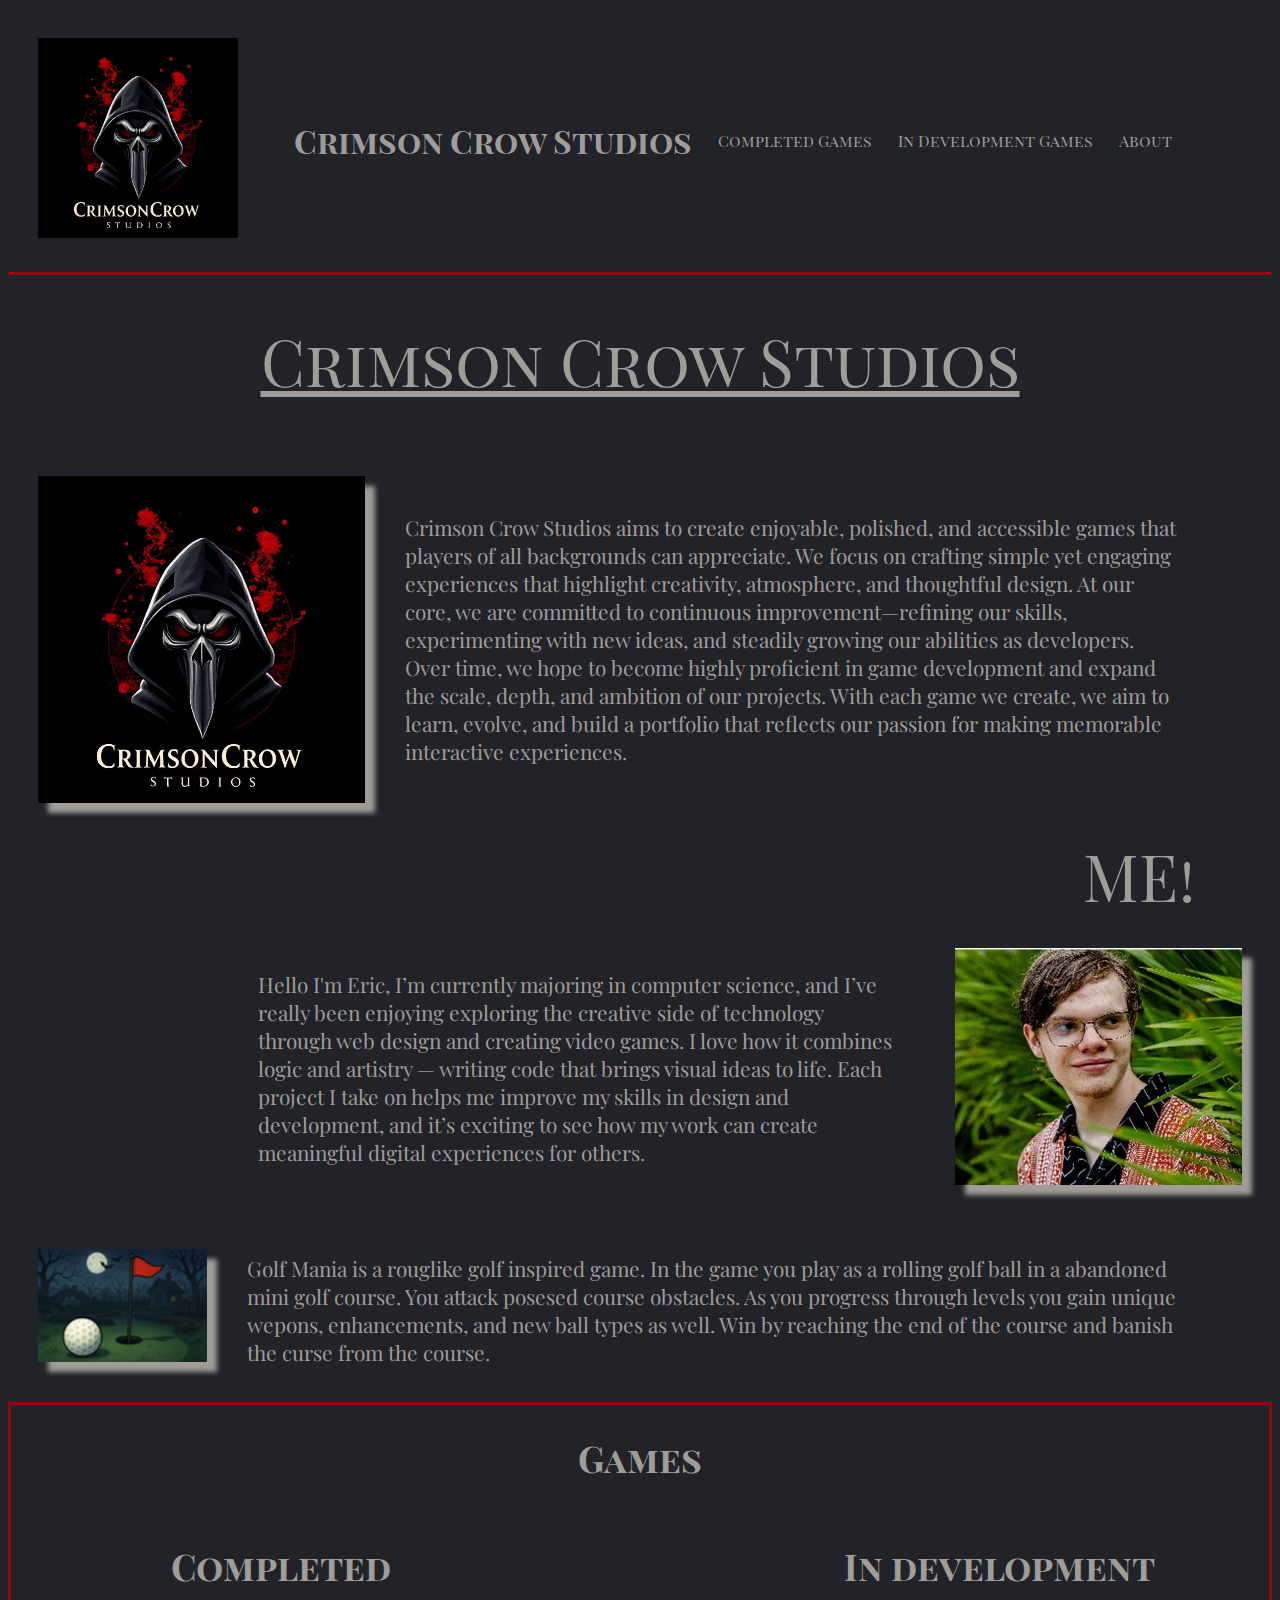
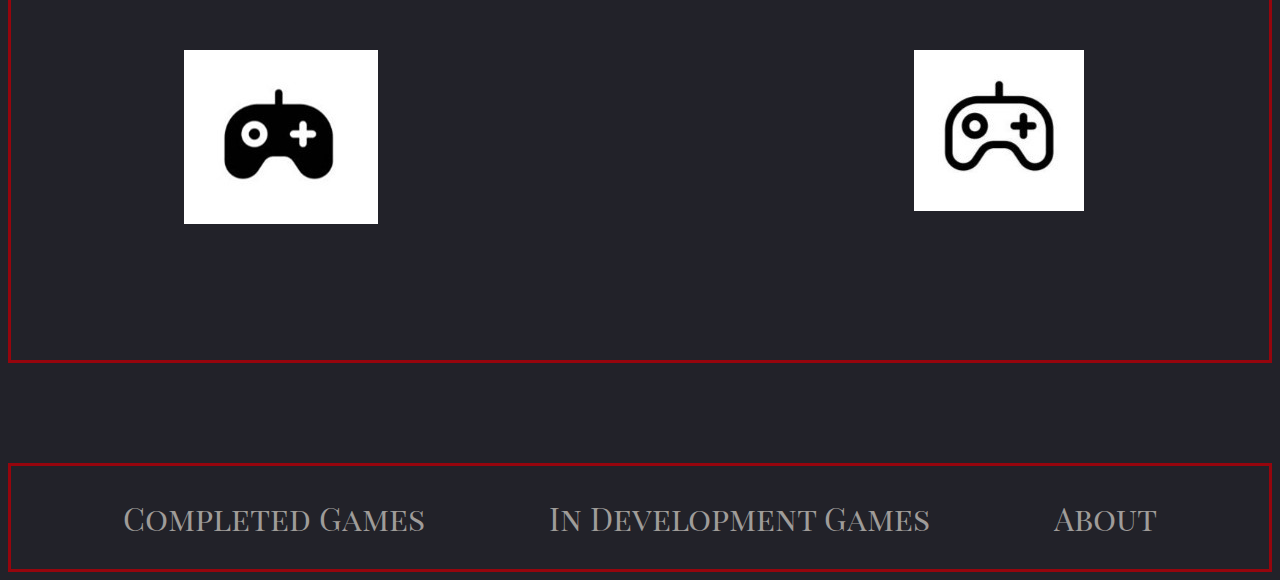
<file: index.html>
<!DOCTYPE html>
<html lang="en">
<head>
    <meta charset="UTF-8">
    <meta name="viewport" content="width=device-width, initial-scale=1.0">
    <title>Crimson Crow Studio</title>
    <link rel="stylesheet" href="styles/style.css">
</head>
<body>
    <nav>
        <a href="index.html">
            <img src="images/logo.png" alt="Logo">
        </a>
        <h1>Crimson Crow Studios</h1>
        <a href="subpage1.html">Completed Games</a>
        <a href="subpage2.html">In Development Games</a> <!--subpage2-->
        <a href="index.html">About</a>
    </nav>

    <main>
        <h1>Crimson Crow Studios</h1>
        <div class="left">
            <img src="images/logo.png" alt="Logo">
            <p>
                Crimson Crow Studios aims to create enjoyable, polished, and accessible games that players of all 
                backgrounds can appreciate. We focus on crafting simple yet engaging experiences that highlight 
                creativity, atmosphere, and thoughtful design. At our core, we are committed to continuous 
                improvement—refining our skills, experimenting with new ideas, and steadily growing our abilities 
                as developers. Over time, we hope to become highly proficient in game development and expand the 
                scale, depth, and ambition of our projects. With each game we create, we aim to learn, evolve, and 
                build a portfolio that reflects our passion for making memorable interactive experiences.
            </p>
        </div>
        <div>
            <h1 id="me">ME!</h1>
        </div>
        <div class="right">
            <p id="pright">
                Hello I'm Eric, I’m currently majoring in computer science, and I’ve really been enjoying exploring the creative side of 
                technology through web design and creating video games. I love how it combines logic and artistry — writing code that 
                brings visual ideas to life. Each project I take on helps me improve my skills in design and development, and it’s 
                exciting to see how my work can create meaningful digital experiences for others.
            </p>
            <div>
                <img src="images/me_img.jpg" alt="Picture of Eric">
            </div>
        </div>
        <div class="left">
            <img id="golf" src="images/golf_game_logo.png" alt="Current Game/golf game">
            <div>
                <p>
                    Golf Mania is a rouglike golf inspired game. In the game you play as a rolling golf ball in a abandoned mini golf course. 
                    You attack posesed course obstacles. As you progress through levels you gain unique wepons, enhancements, and new ball 
                    types as well. Win by reaching the end of the course and banish the curse from the course.
                </p>
            </div>
        </div>
        <div class="games">
            <h2>Games</h2>
            <div id="complete"> <!--Completed Game-->
                <a href="subpage1.html">
                    <h2>Completed</h2>
                    <img src="images/black_controler.jpg" alt="controller black">
                </a>
            </div>
            <div id="developing"> <!--Game in development-->
                <a href="subpage2.html">
                    <h2>In development</h2>
                    <img src="images/white_controler.jpg" alt="controller white">
                </a>
            </div>
        </div>
    </main>

    <footer>
        <a href="subpage1.html">Completed Games</a>
        <a href="subpage2.html">In Development Games</a> <!--subpage2-->
        <a href="index.html">About</a>
    </footer>
</body>
</html>
</file>
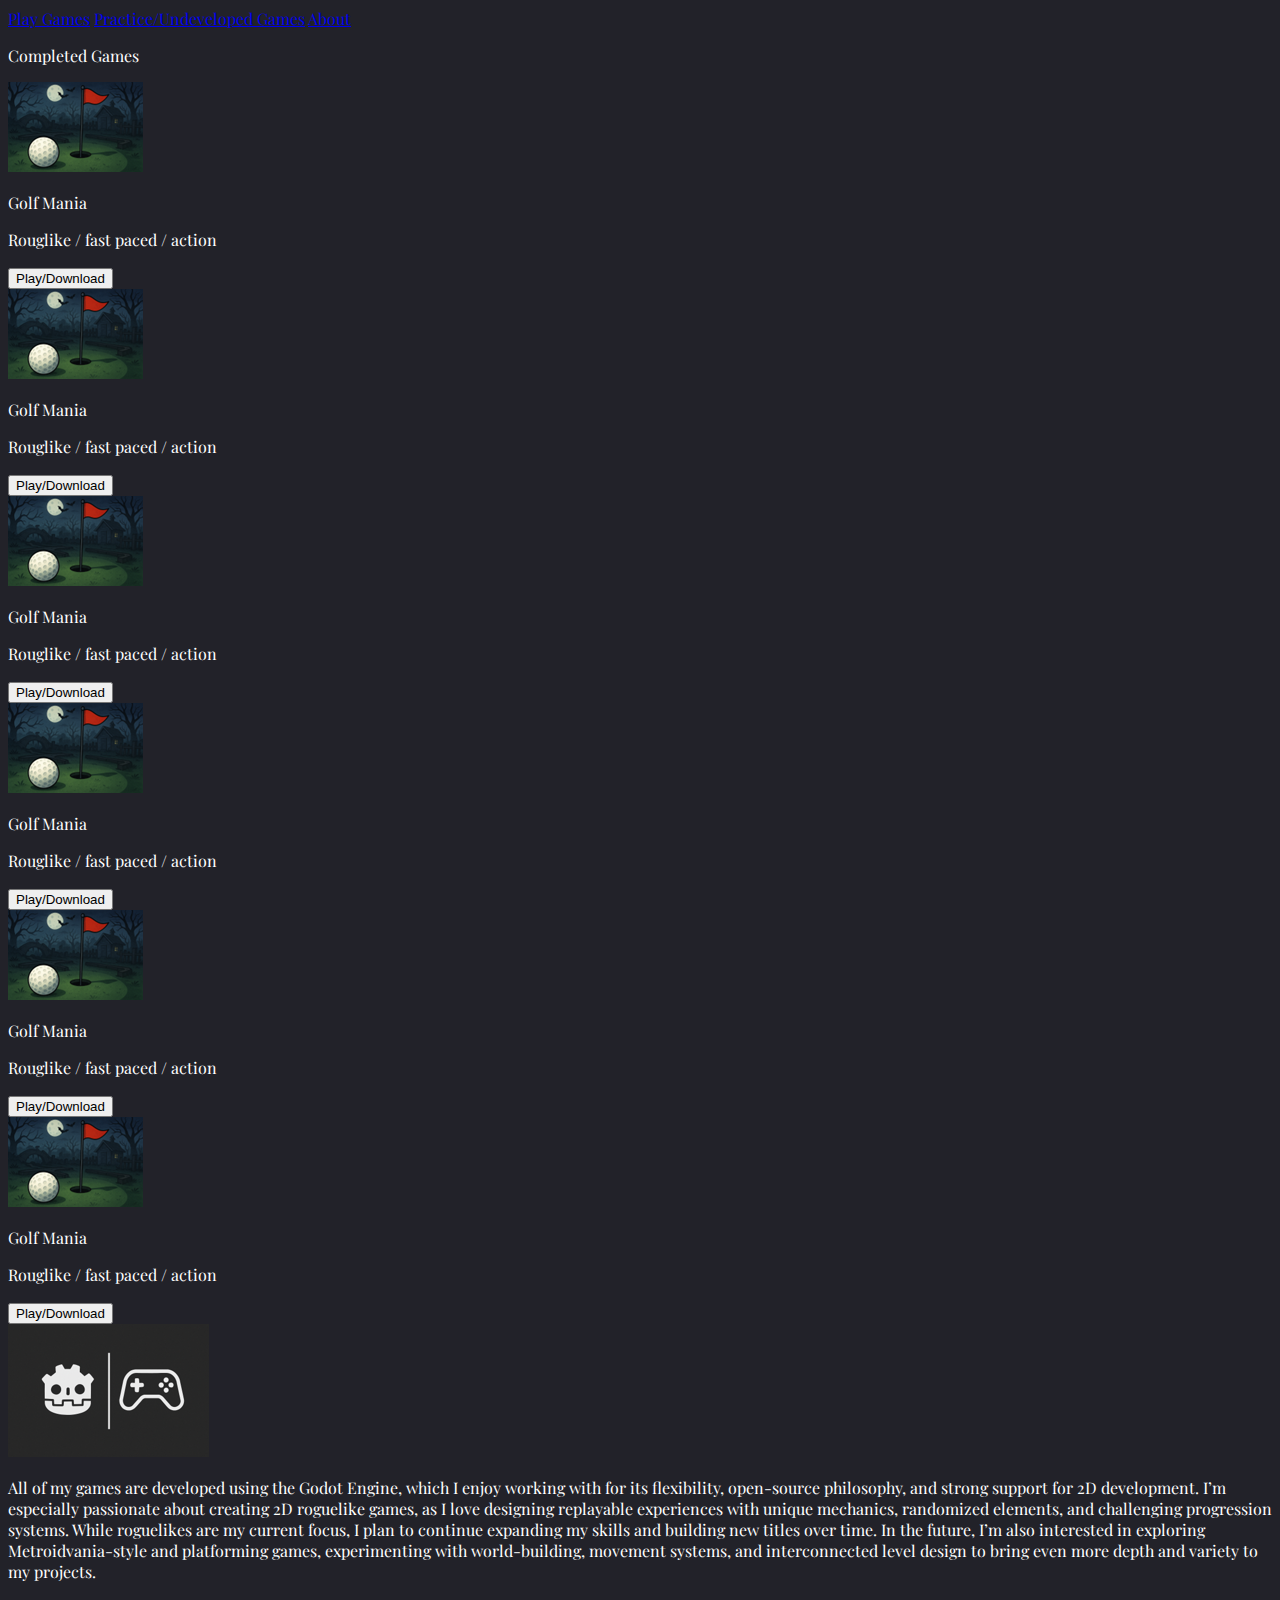
<file: subpage1.html>
<!DOCTYPE html>
<html lang="en">
<head>
    <meta charset="UTF-8">
    <meta name="viewport" content="width=device-width, initial-scale=1.0">
    <title>Crimson Crow Studio</title>
    <link rel="stylesheet" href="styles/subpage1.css">
</head>
<body>
    <nav>
        <a href="subpage1.html">Play Games</a>
        <a href="subpage2.html">Practice/Undeveloped Games</a> <!--subpage2-->
        <a href="index.html">About</a>
    </nav>
    <main>
        <p>Completed Games</p>
        <div class="browse">
            <div id="game">
                <div id="game-image"><img src="images/golf_game_logo.png" alt=""></div>
                <p id="game-title">Golf Mania</p>
                <p id="game-description">Rouglike / fast paced / action</p>
                <button>Play/Download</button>
            </div>
            <div id="game">
                <div id="game-image"><img src="images/golf_game_logo.png" alt=""></div>
                <p id="game-title">Golf Mania</p>
                <p id="game-description">Rouglike / fast paced / action</p>
                <button>Play/Download</button>
            </div>
            <div id="game">
                <div id="game-image"><img src="images/golf_game_logo.png" alt=""></div>
                <p id="game-title">Golf Mania</p>
                <p id="game-description">Rouglike / fast paced / action</p>
                <button>Play/Download</button>
            </div>
            <div id="game">
                <div id="game-image"><img src="images/golf_game_logo.png" alt=""></div>
                <p id="game-title">Golf Mania</p>
                <p id="game-description">Rouglike / fast paced / action</p>
                <button>Play/Download</button>
            </div>
            <div id="game">
                <div id="game-image"><img src="images/golf_game_logo.png" alt=""></div>
                <p id="game-title">Golf Mania</p>
                <p id="game-description">Rouglike / fast paced / action</p>
                <button>Play/Download</button>
            </div>
            <div id="game">
                <div id="game-image"><img src="images/golf_game_logo.png" alt=""></div>
                <p id="game-title">Golf Mania</p>
                <p id="game-description">Rouglike / fast paced / action</p>
                <button>Play/Download</button>
            </div>
        </div>
        <div class="description">
            <div class="description-image"><img src="images/godot-controler.png" alt=""></div>
            <p>All of my games are developed using the Godot Engine, which I enjoy working with for its flexibility, open-source philosophy, and strong support for 2D development. I’m especially passionate about creating 2D roguelike games, as I love designing replayable experiences with unique mechanics, randomized elements, and challenging progression systems. While roguelikes are my current focus, I plan to continue expanding my skills and building new titles over time. In the future, I’m also interested in exploring Metroidvania-style and platforming games, experimenting with world-building, movement systems, and interconnected level design to bring even more depth and variety to my projects.</p>
        </div>
    </main>
    <footer>
        <a href="subpage1.html">Play Games</a>
        <a href="subpage2.html">Practice/Undeveloped Games</a> <!--subpage2-->
        <a href="index.html">About</a>
    </footer>
</body>
</html>
</file>
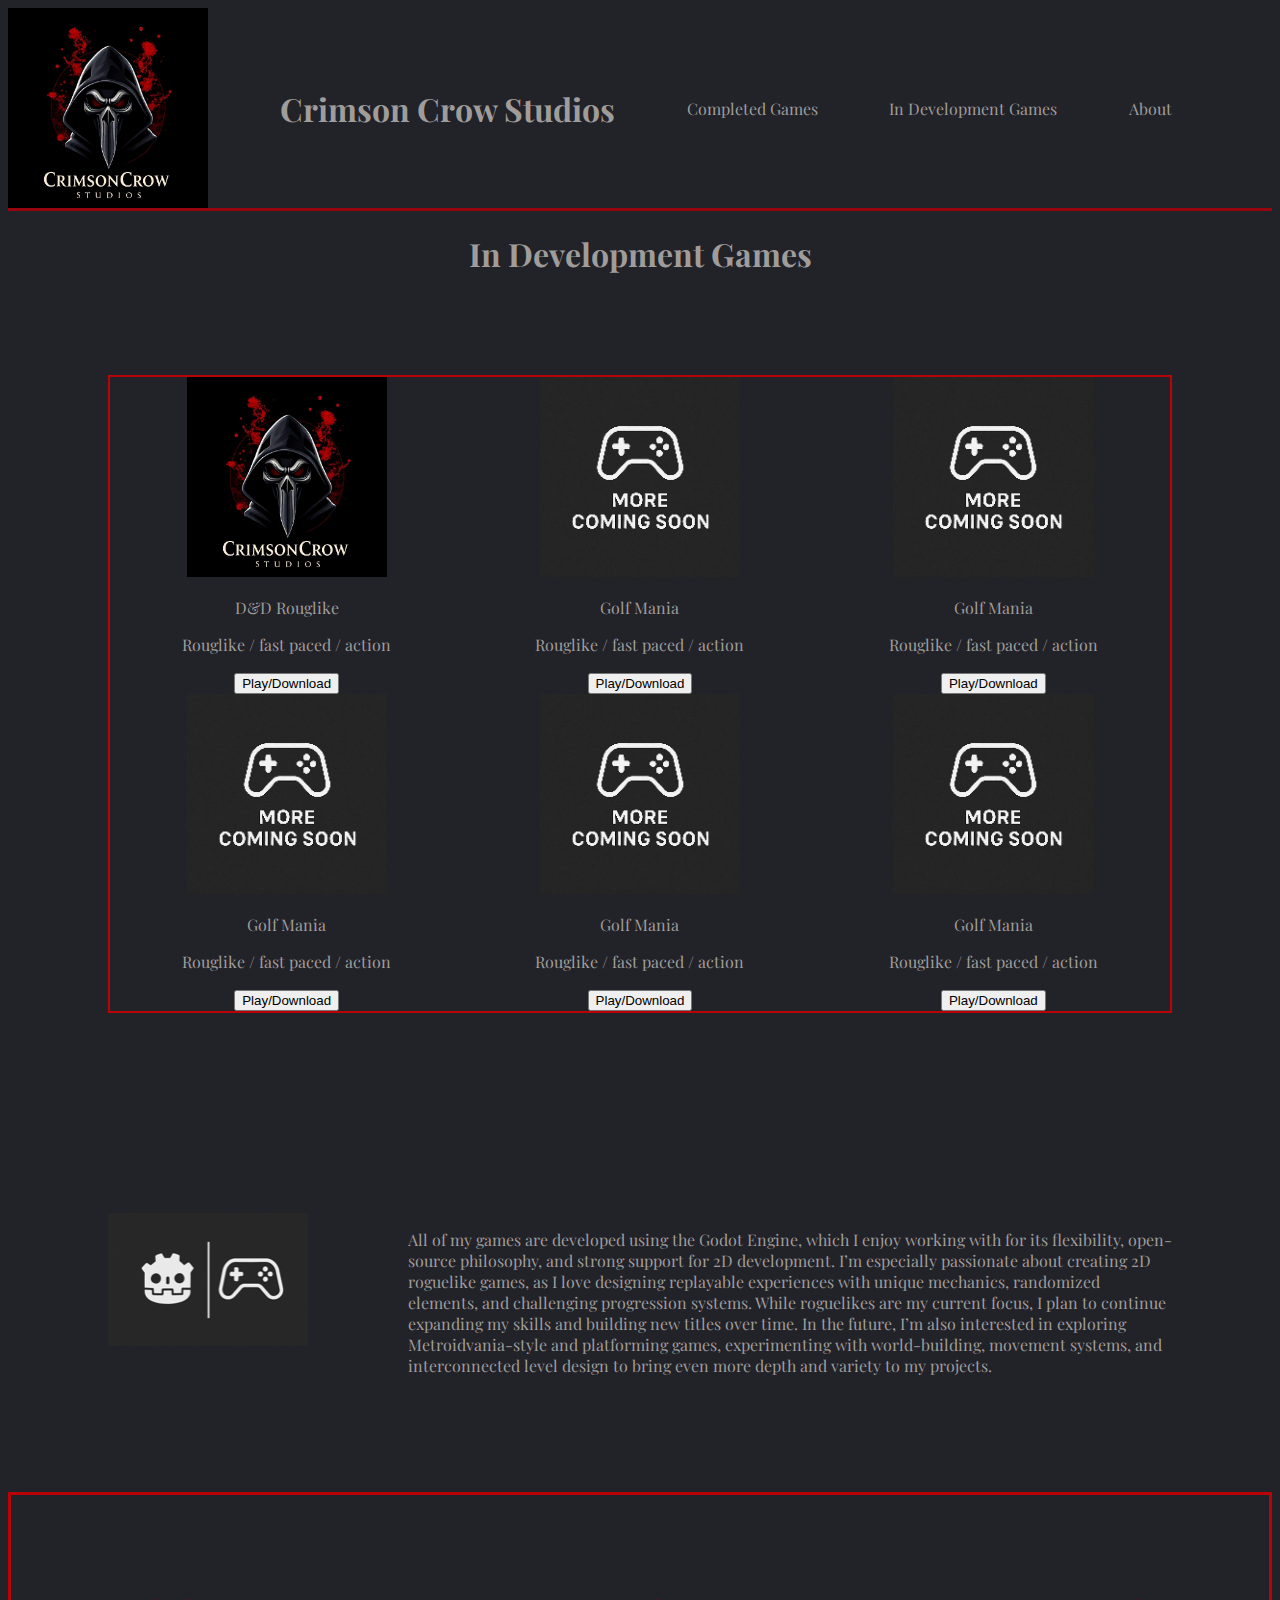
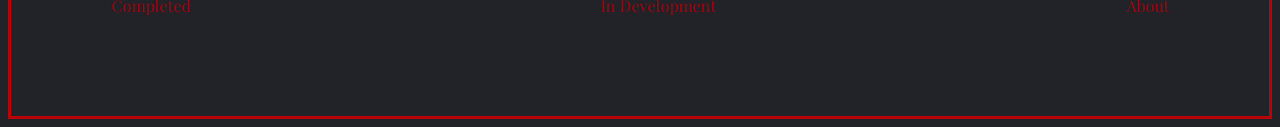
<file: subpage2.html>
<!DOCTYPE html>
<html lang="en">
<head>
    <meta charset="UTF-8">
    <meta name="viewport" content="width=device-width, initial-scale=1.0">
    <title>Crimson Crow Studio</title>
    <link rel="stylesheet" href="styles/subpage2.css">
</head>
<body>
    <nav>
        <img src="images/logo.png" alt="Logo">
        <h1>Crimson Crow Studios</h1>
        <a href="subpage1.html">Completed Games</a>
        <a href="subpage2.html">In Development Games</a> <!--subpage2-->
        <a href="index.html">About</a>
    </nav>
    <main>
        <h1>In Development Games</h1>
        <div class="browse">
            <div id="game">
                <div id="game-image"><img src="images/logo.png" alt=""></div>
                <p id="game-title">D&D Rouglike</p>
                <p id="game-description">Rouglike / fast paced / action</p>
                <button>Play/Download</button>
            </div>
            <div id="game">
                <div id="game-image"><img src="images/comming_soon.png" alt=""></div>
                <p id="game-title">Golf Mania</p>
                <p id="game-description">Rouglike / fast paced / action</p>
                <button>Play/Download</button>
            </div>
            <div id="game">
                <div id="game-image"><img src="images/comming_soon.png" alt=""></div>
                <p id="game-title">Golf Mania</p>
                <p id="game-description">Rouglike / fast paced / action</p>
                <button>Play/Download</button>
            </div>
            <div id="game">
                <div id="game-image"><img src="images/comming_soon.png" alt=""></div>
                <p id="game-title">Golf Mania</p>
                <p id="game-description">Rouglike / fast paced / action</p>
                <button>Play/Download</button>
            </div>
            <div id="game">
                <div id="game-image"><img src="images/comming_soon.png" alt=""></div>
                <p id="game-title">Golf Mania</p>
                <p id="game-description">Rouglike / fast paced / action</p>
                <button>Play/Download</button>
            </div>
            <div id="game">
                <div id="game-image"><img src="images/comming_soon.png" alt=""></div>
                <p id="game-title">Golf Mania</p>
                <p id="game-description">Rouglike / fast paced / action</p>
                <button>Play/Download</button>
            </div>
        </div>
        <div class="description">
            <div class="description-image"><img src="images/godot-controler.png" alt=""></div>
            <p>All of my games are developed using the Godot Engine, which I enjoy working with for its flexibility, open-source philosophy, and strong support for 2D development. I’m especially passionate about creating 2D roguelike games, as I love designing replayable experiences with unique mechanics, randomized elements, and challenging progression systems. While roguelikes are my current focus, I plan to continue expanding my skills and building new titles over time. In the future, I’m also interested in exploring Metroidvania-style and platforming games, experimenting with world-building, movement systems, and interconnected level design to bring even more depth and variety to my projects.</p>
        </div>
    </main>
    <footer>
        <a href="subpage1.html">Completed</a>
        <a href="subpage2.html">In Development</a> <!--subpage2-->
        <a href="index.html">About</a>
    </footer>
</body>
</html>
</file>
<file: styles/style.css>
@import url('https://fonts.googleapis.com/css2?family=Playfair+Display+SC:ital,wght@0,400;0,700;0,900;1,400;1,700;1,900&family=Playfair+Display:ital,wght@0,400..900;1,400..900&display=swap');

body{
    background: #222229;
    color:#9F9C99;
    font-family: "Playfair Display SC", "Playfair Display";
}
main h1{
    text-align: center;
    text-decoration: underline;
    font-weight: normal;
    font-size: 4em;
}
p{
    font-family: "Playfair Display";
    font-size: 1.3rem;
    padding: 10px 90px 10px 10px;
}
#pright{
    padding: 10px 30px 10px 250px;
}
a{
    color:#9F9C99;
    text-decoration: none;
}
a:hover{
    color: #BA0307;
}
img{
    margin:30px;
}

nav{
    display: flex;
    align-items: center;
    justify-content: space-between;
    border-bottom: 3px solid #96050D;
    padding-right:100px;
    text-decoration:none;
}
nav img{
    width:200px;
}
nav a{
    text-decoration:none;
    color:#9F9C99;
}
/*nav{
    background: #96050D;
    padding: 10px 30px;
}
nav a{
    padding: 10px 30px;
}*/

.left{
    align-items: center;
    display: flex;
}
.left img{
    box-shadow: 10px 10px 5px #9F9C99;
}
#golf{
    width: 32em;
    height: auto;
    margin-bottom: 40px;
}

.right{
    display: flex;
    align-items: center;
}
.right img{
    box-shadow: 10px 10px 5px #9F9C99;
}
#me{
    padding-right: 6%;
    text-align: right;
    text-decoration: none;
    margin:auto;
}

.games{
    border: 3px solid #96050D;
    /*background: #96050D;*/
    display: grid;
    grid-template-columns: 3fr 1fr 3fr;
    text-align: center;
    font-size: 1.5rem;
}
.games h2{
    grid-column: 1/4;
}
#complete{
    grid-column: 1/2;
    margin-bottom: 100px;
}
#developing{
    grid-column: 3/4;
}

footer{
    border: 3px solid #96050D;
    /*background: #96050D;*/
    margin-top: 100px;
    padding: 30px 30px;
    text-align: center;
}
footer a{
    font-size: 2rem;
    padding: 30px 60px;
}
</file>
<file: styles/subpage1.css>
@import url('https://fonts.googleapis.com/css2?family=Playfair+Display+SC:ital,wght@0,400;0,700;0,900;1,400;1,700;1,900&family=Playfair+Display:ital,wght@0,400..900;1,400..900&display=swap');

body{
    background: #222229;
    color: #FFFFFF;
    font-family: "Playfair Display", "Playfair Display SC";
}

.browse {
    display: grid;
}
</file>
<file: styles/subpage2.css>
@import url('https://fonts.googleapis.com/css2?family=Playfair+Display+SC:ital,wght@0,400;0,700;0,900;1,400;1,700;1,900&family=Playfair+Display:ital,wght@0,400..900;1,400..900&display=swap');

body{
    background: #222229;
    color: #9F9C99;
    font-family: "Playfair Display", "Playfair Display SC";
}
nav{
    display: flex;
  align-items: center;
  justify-content: space-between;
  border-bottom: 3px solid #96050D;
  padding-right:100px;
}
nav img{
    width:200px;
}
nav a{
    text-decoration:none;
    color:#9F9C99;
}

main h1{
    text-align:center;
}
main img{
    width:200px;
}
.browse{
    text-align:center;
    display:grid;
    grid-template-columns: 1fr 1fr 1fr;
    border: 2px solid #BA0307;
    margin:100px;
}
.description{
    display:flex;
    padding:100px;
}
.description p{
    padding-left:100px;
}
footer{
  display: flex;
  align-items: center;
  justify-content: space-between;
  border: 3px solid #BA0307;
  padding:100px;
}
footer a{
    text-decoration:none;
    color:#96050D;
}
</file>
